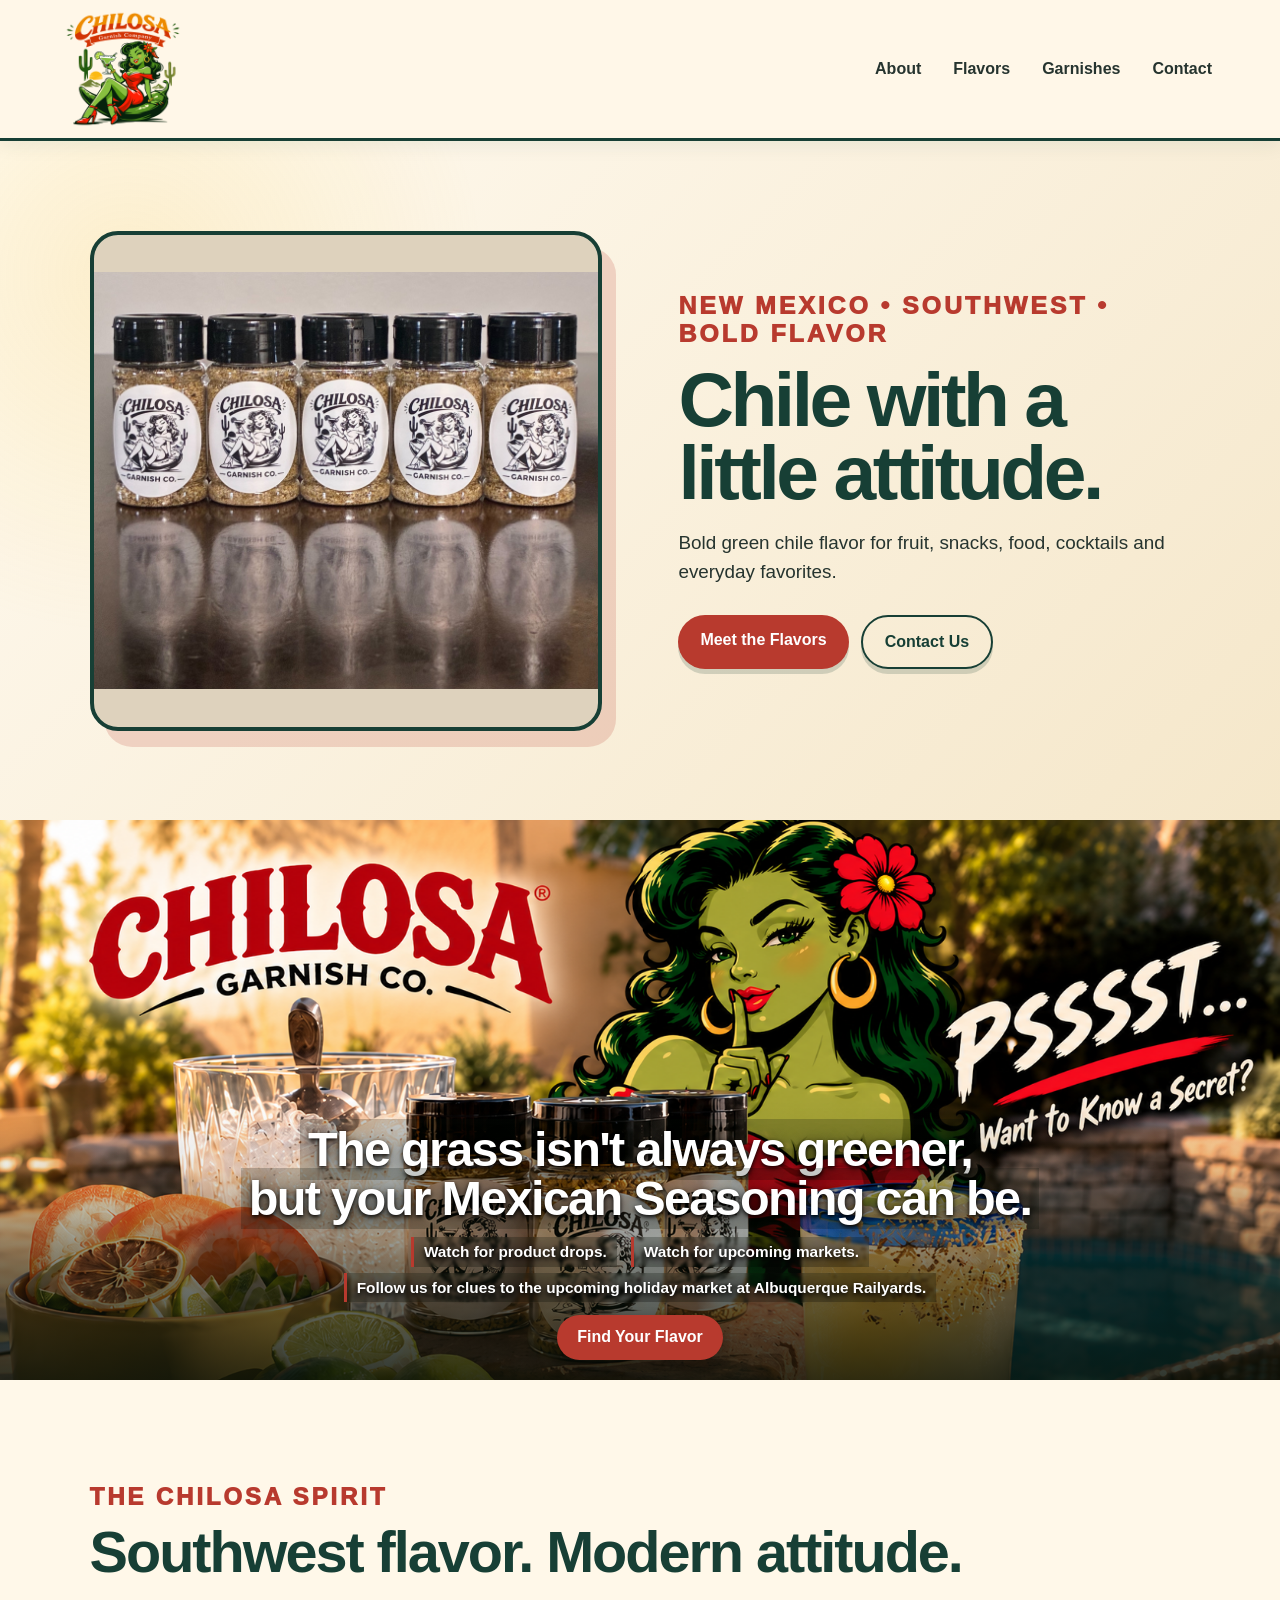
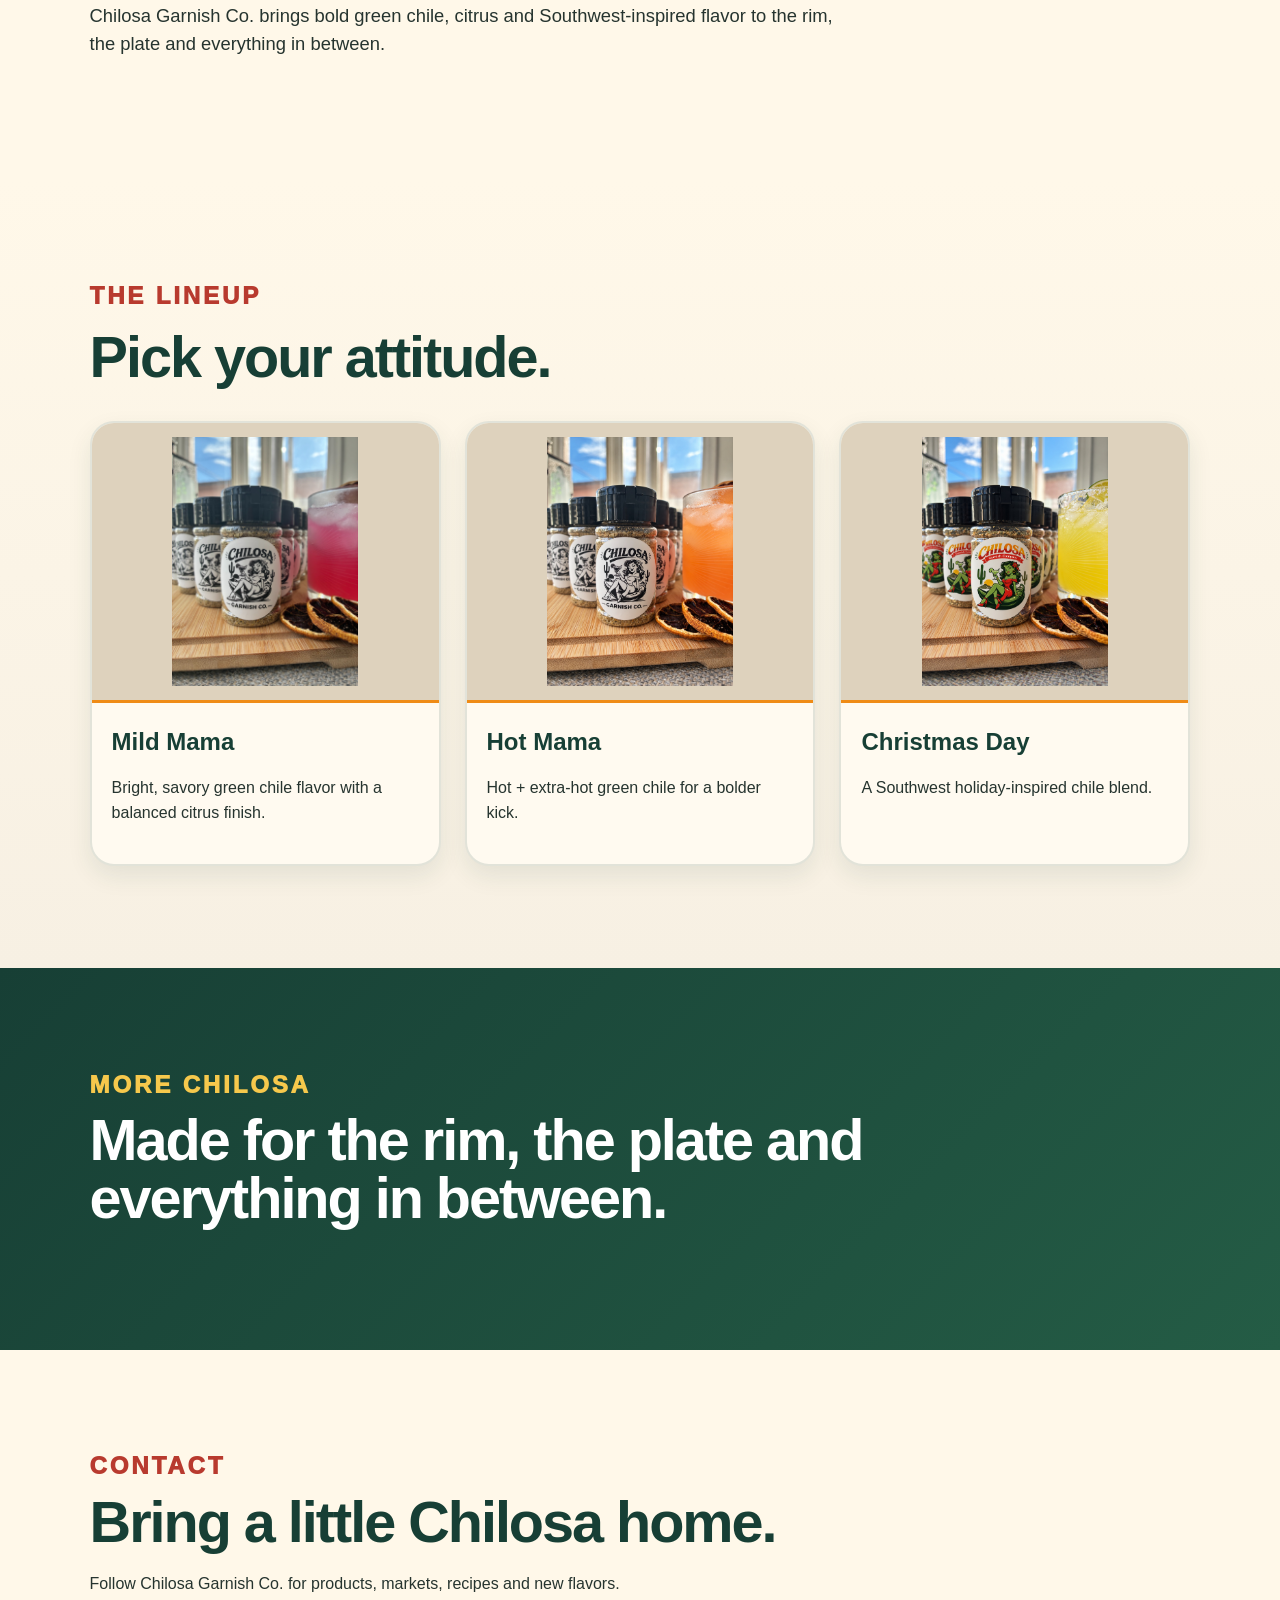
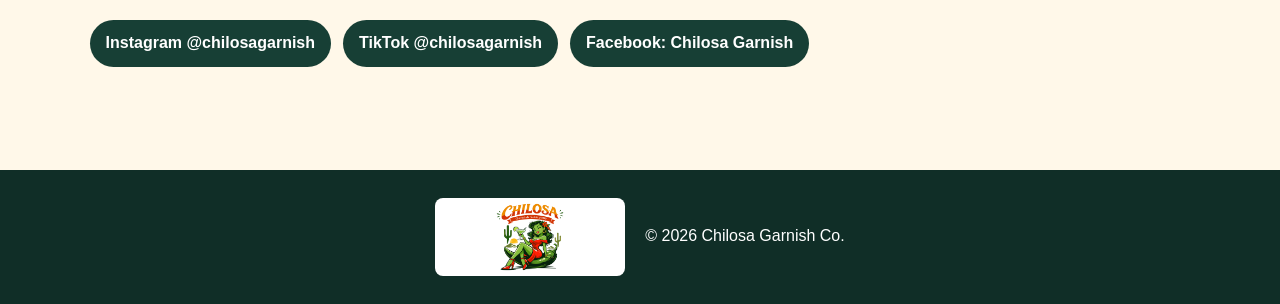
<file: index.html>
<!doctype html>
<html lang="en">
<head>
<meta charset="utf-8">
<meta name="viewport" content="width=device-width,initial-scale=1">
<meta name="theme-color" content="#173f35">
<title>Chilosa Garnish Co.</title>
<link rel="stylesheet" href="styles.css">
</head>
<body>

<header>
  <a class="logo" href="#top">
    <img src="images/chilosa-logo-header.png" alt="Chilosa Garnish Company logo">
  </a>
  <nav aria-label="Main navigation">
    <a href="#about">About</a>
    <a href="#flavors">Flavors</a>
    <a href="#garnishes">Garnishes</a>
    <a href="#contact">Contact</a>
  </nav>
</header>

<main id="top">

  <!-- HERO -->
  <section class="hero">
    <div class="hero-photo">
      <img src="images/chilosa-hero-product.jpg" alt="Chilosa Garnish Co. products">
    </div>
    <div class="hero-copy">
      <p class="eyebrow">NEW MEXICO • SOUTHWEST • BOLD FLAVOR</p>
      <h1>Chile with a little attitude.</h1>
      <p>Bold green chile flavor for fruit, snacks, food, cocktails and everyday favorites.</p>
      <div class="buttons">
        <a href="#flavors">Meet the Flavors</a>
        <a class="outline" href="#contact">Contact Us</a>
      </div>
    </div>
  </section>

  <!-- PERSONALITY / MYSTERY SECTION -->
  <section class="personality-section" id="personality" aria-label="Chilosa personality">
    <div class="personality-overlay">
      <div class="personality-content">
        <h2>The grass isn't always greener,<br>but your Mexican Seasoning can be.</h2>

        <div class="personality-clues">
          <h3>Watch for product drops.</h3>
          <h3>Watch for upcoming markets.</h3>
          <h3>Follow us for clues to the upcoming holiday market at Albuquerque Railyards.</h3>
        </div>

        <a class="personality-button"
           href="https://railyardsmarket.org/holiday-market.php"
           target="_blank"
           rel="noopener">
          Find Your Flavor
        </a>
      </div>
    </div>
  </section>

  <!-- ABOUT -->
  <section id="about">
    <p class="eyebrow">THE CHILOSA SPIRIT</p>
    <h2>Southwest flavor. Modern attitude.</h2>
    <p>Chilosa Garnish Co. brings bold green chile, citrus and Southwest-inspired flavor to the rim, the plate and everything in between.</p>
  </section>

  <!-- PRODUCTS -->
  <section id="flavors">
    <div class="section-kicker">
      <p class="eyebrow">THE LINEUP</p>
    </div>
    <h2>Pick your attitude.</h2>

    <div class="cards">
      <article>
        <div class="photo product-image">
          <img src="images/mild-mama.jpg" alt="Chilosa Mild Mama product">
        </div>
        <h3>Mild Mama</h3>
        <p>Bright, savory green chile flavor with a balanced citrus finish.</p>
      </article>

      <article>
        <div class="photo product-image">
          <img src="images/hot-mama.jpg" alt="Chilosa Hot Mama product">
        </div>
        <h3>Hot Mama</h3>
        <p>Hot + extra-hot green chile for a bolder kick.</p>
      </article>

      <article>
        <div class="photo product-image">
          <img src="images/christmas-day.jpg" alt="Chilosa Christmas Day product">
        </div>
        <h3>Christmas Day</h3>
        <p>A Southwest holiday-inspired chile blend.</p>
      </article>
    </div>
  </section>

  <!-- MORE CHILOSA -->
  <section id="garnishes" class="dark">
    <p class="eyebrow">MORE CHILOSA</p>
    <h2>Made for the rim, the plate and everything in between.</h2>
  </section>

  <!-- CONTACT -->
  <section id="contact" class="contact">
    <div>
      <p class="eyebrow">CONTACT</p>
      <h2>Bring a little Chilosa home.</h2>
      <p>Follow Chilosa Garnish Co. for products, markets, recipes and new flavors.</p>

      <div class="social">
        <a href="https://www.instagram.com/chilosagarnish" target="_blank" rel="noopener">Instagram @chilosagarnish</a>
        <a href="https://www.tiktok.com/@chilosagarnish" target="_blank" rel="noopener">TikTok @chilosagarnish</a>
        <a href="https://www.facebook.com/ChilosaGarnish" target="_blank" rel="noopener">Facebook: Chilosa Garnish</a>
      </div>
    </div>
  </section>

</main>

<footer>
  <img src="images/chilosa-logo-header.png" alt="Chilosa Garnish Co. logo">
  <span>© 2026 Chilosa Garnish Co.</span>
</footer>

</body>
</html>
</file>
<file: styles.css>
/* =========================================================
   CHILOSA GARNISH CO. — COMPLETE STYLES
   Desktop + tablet + phone responsive
   ========================================================= */

:root{
  --green:#173f35;
  --green-dark:#102e27;
  --red:#b83a2e;
  --orange:#ef8b16;
  --yellow:#f6c84c;
  --cream:#fff8e9;
  --paper:#f7f0e3;
  --ink:#26342f;
  --white:#fff;
}

*{box-sizing:border-box}

html{
  scroll-behavior:smooth;
  overflow-x:hidden;
}

body{
  margin:0;
  overflow-x:hidden;
  color:var(--ink);
  background:var(--paper);
  font-family:Arial,Helvetica,sans-serif;
  line-height:1.55;
}

img{
  max-width:100%;
}

a{
  color:inherit;
}

header{
  position:sticky;
  top:0;
  z-index:100;
  min-height:104px;
  display:flex;
  align-items:center;
  justify-content:space-between;
  gap:28px;
  padding:10px clamp(20px,5vw,72px);
  background:rgba(255,248,233,.96);
  border-bottom:3px solid var(--green);
  box-shadow:0 4px 18px rgba(23,63,53,.08);
}

header .logo{
  width:300px;
  height:118px;
  display:block;
  flex:0 0 300px;
}

header .logo img{
  width:100%;
  height:100%;
  display:block;
  object-fit:contain;
  object-position:left center;
}

nav{
  display:flex;
  align-items:center;
  justify-content:flex-end;
  flex-wrap:wrap;
  gap:8px 24px;
}

nav a{
  text-decoration:none;
  font-weight:800;
  padding:10px 4px;
  transition:.2s ease;
}

nav a:hover{
  color:var(--red);
  transform:translateY(-2px);
}

main{
  width:100%;
}

section{
  padding:clamp(60px,8vw,110px) clamp(20px,7vw,100px);
}

.eyebrow{
  margin:0 0 14px;
  color:var(--red);
  font-weight:950;
  font-size:1.5rem;
  line-height:1.15;
  letter-spacing:.12em;
}

h1,h2,h3{
  font-family:Arial,Helvetica,sans-serif;
}

h1{
  margin:.05em 0 .25em;
  color:var(--green);
  font-size:clamp(3rem,6vw,6.2rem);
  line-height:.95;
  letter-spacing:-.045em;
}

h2{
  margin:.1em 0 .35em;
  color:var(--green);
  font-size:clamp(2.3rem,4.5vw,4.5rem);
  line-height:1;
  letter-spacing:-.035em;
}

h3{
  color:var(--green);
}

p{
  max-width:760px;
}

/* HERO */
.hero{
  min-height:650px;
  display:grid;
  grid-template-columns:minmax(0,1fr) minmax(0,1fr);
  align-items:center;
  gap:clamp(35px,6vw,90px);
  padding-top:clamp(48px,7vw,90px);
  padding-bottom:clamp(48px,7vw,90px);
  background:
    radial-gradient(circle at 10% 20%,rgba(246,200,76,.2),transparent 28%),
    linear-gradient(135deg,#fffaf0,#f5e7ca);
}

.hero-photo{
  height:500px;
  display:flex;
  align-items:center;
  justify-content:center;
  overflow:hidden;
  border:4px solid var(--green);
  border-radius:28px;
  background:#ded2bd;
  transform:none;
  box-shadow:14px 16px 0 rgba(184,58,46,.18);
}

.hero-photo img{
  width:100%;
  height:100%;
  display:block;
  object-fit:contain;
  object-position:center;
}

.hero-copy .eyebrow{
  font-size:1.55rem;
}

.hero-copy>p:not(.eyebrow){
  font-size:1.18rem;
  max-width:620px;
}

.buttons{
  display:flex;
  flex-wrap:wrap;
  gap:12px;
  margin-top:28px;
}

.buttons a{
  display:inline-block;
  min-height:46px;
  padding:13px 22px;
  border-radius:999px;
  background:var(--red);
  color:#fff;
  text-decoration:none;
  font-weight:900;
  box-shadow:0 5px 0 rgba(23,63,53,.18);
  transition:.2s ease;
}

.buttons a:hover{
  transform:translateY(-3px);
}

.buttons a.outline{
  color:var(--green);
  background:transparent;
  border:2px solid var(--green);
}

/* PERSONALITY — WIDE IMAGE WITH FULL HEAD / LOGO VISIBLE */
.personality-section{
  position:relative;
  min-height:560px;
  height:560px;
  width:100%;
  padding:0;
  overflow:hidden;
  isolation:isolate;
  color:#fff;
  background:#151515 url("images/chilosa-personality-hero.png") center top / 100% auto no-repeat;
}

.personality-overlay{
  position:absolute;
  inset:0;
  display:flex;
  align-items:flex-end;
  background:
    linear-gradient(
      180deg,
      rgba(8,16,8,0) 0%,
      rgba(8,16,8,0) 50%,
      rgba(8,16,8,.08) 62%,
      rgba(8,16,8,.54) 80%,
      rgba(8,16,8,.84) 100%
    );
}

.personality-content{
  position:relative;
  z-index:2;
  width:min(1180px,94%);
  margin:0 auto;
  padding:18px 28px 20px;
  text-align:center;
}

.personality-content h2{
  display:inline;
  margin:0;
  padding:3px 8px 4px;
  color:#fff;
  font-size:clamp(1.9rem,3.8vw,3.55rem);
  line-height:1.02;
  letter-spacing:-.035em;
  text-shadow:0 2px 4px rgba(0,0,0,.95),0 4px 18px rgba(0,0,0,.72);
  background:rgba(8,16,8,.22);
  box-decoration-break:clone;
  -webkit-box-decoration-break:clone;
}

.personality-clues{
  width:min(1000px,100%);
  margin:13px auto;
  display:flex;
  justify-content:center;
  align-items:center;
  flex-wrap:wrap;
  gap:6px 14px;
}

.personality-clues h3{
  margin:0;
  padding:5px 10px;
  color:#fff;
  font-size:.96rem;
  line-height:1.28;
  font-weight:800;
  text-shadow:0 2px 4px rgba(0,0,0,.98),0 3px 12px rgba(0,0,0,.75);
  background:rgba(8,16,8,.25);
  border-left:3px solid var(--red);
  backdrop-filter:blur(1.5px);
}

.personality-button{
  display:inline-block;
  min-height:42px;
  padding:10px 20px;
  border-radius:999px;
  background:var(--red);
  color:#fff;
  text-decoration:none;
  font-weight:900;
  box-shadow:0 7px 20px rgba(0,0,0,.35);
  transition:.2s ease;
}

.personality-button:hover{transform:translateY(-2px);}

@media (max-width:900px){
  .personality-section{
    min-height:520px;
    height:520px;
    background-size:auto 520px;
    background-position:center top;
  }

  .personality-content{
    width:95%;
    padding:16px 20px 18px;
  }
}

@media (max-width:600px){
  .personality-section{
    min-height:500px;
    height:500px;
    background-size:auto 500px;
    background-position:center top;
  }

  .personality-overlay{
    background:
      linear-gradient(
        180deg,
        rgba(8,16,8,0) 0%,
        rgba(8,16,8,.02) 42%,
        rgba(8,16,8,.14) 57%,
        rgba(8,16,8,.66) 78%,
        rgba(8,16,8,.94) 100%
      );
  }

  .personality-content{
    width:94%;
    padding:14px 8px 17px;
  }

  .personality-content h2{
    font-size:clamp(1.72rem,8.5vw,2.65rem);
    line-height:1.02;
  }

  .personality-clues{
    display:grid;
    gap:5px;
    margin:11px auto;
  }

  .personality-clues h3{
    padding:5px 8px;
    font-size:.88rem;
    line-height:1.25;
  }

  .personality-button{
    min-height:42px;
    padding:10px 18px;
  }
}

@media (max-width:380px){
  .personality-section{
    min-height:480px;
    height:480px;
    background-size:auto 480px;
  }

  .personality-content h2{font-size:1.65rem;}
  .personality-clues h3{font-size:.84rem;}
}

/* ABOUT */
#about{
  background:var(--cream);
}

#about>p:not(.eyebrow){
  font-size:1.15rem;
}

/* PRODUCTS */
#flavors{
  background:linear-gradient(180deg,#fff8e9 0%,#f7f0e3 100%);
}

.section-kicker{
  display:flex;
  align-items:center;
}

.cards{
  display:grid;
  grid-template-columns:repeat(3,minmax(0,1fr));
  gap:24px;
  margin-top:34px;
}

.cards article{
  min-width:0;
  padding-bottom:22px;
  overflow:hidden;
  background:#fffaf0;
  border:2px solid rgba(23,63,53,.12);
  border-radius:24px;
  box-shadow:0 10px 24px rgba(23,63,53,.09);
  transition:.2s ease;
}

.cards article:hover{
  transform:translateY(-7px);
  box-shadow:0 18px 34px rgba(23,63,53,.14);
}

.cards article h3,
.cards article p{
  margin-left:20px;
  margin-right:20px;
}

.cards article h3{
  margin-top:20px;
  margin-bottom:7px;
  font-size:1.5rem;
}

.product-image{
  height:280px;
  padding:14px;
  overflow:hidden;
  display:flex;
  align-items:center;
  justify-content:center;
  background:#ded2bd;
  border-bottom:3px solid var(--orange);
}

.product-image img{
  width:100%;
  height:100%;
  display:block;
  object-fit:contain;
  object-position:center;
}

/* MORE CHILOSA */
.dark{
  position:relative;
  overflow:hidden;
  color:#fff;
  background:linear-gradient(135deg,var(--green),#245c45);
}

.dark .eyebrow{
  color:var(--yellow);
}

.dark h2{
  color:#fff;
  max-width:900px;
}

/* CONTACT */
.contact{
  background:var(--cream);
}

.social{
  display:flex;
  flex-wrap:wrap;
  gap:12px;
  margin-top:24px;
}

.social a{
  display:inline-block;
  min-height:44px;
  padding:11px 16px;
  border-radius:999px;
  background:var(--green);
  color:#fff;
  text-decoration:none;
  font-weight:800;
  transition:.2s ease;
}

.social a:hover{
  background:var(--red);
  transform:translateY(-2px);
}

/* FOOTER */
footer{
  display:flex;
  align-items:center;
  justify-content:center;
  flex-wrap:wrap;
  gap:20px;
  padding:28px 20px;
  background:var(--green-dark);
  color:#fff;
  text-align:center;
}

footer img{
  width:190px;
  height:78px;
  display:block;
  object-fit:contain;
  background:#fff;
  border-radius:8px;
  padding:4px;
}

/* TABLET */
@media (max-width:900px){
  header{
    min-height:auto;
    padding:10px 20px;
    gap:15px;
  }

  header .logo{
    width:230px;
    height:92px;
    flex-basis:230px;
  }

  nav{
    gap:4px 12px;
  }

  nav a{
    font-size:.92rem;
  }

  .hero{
    grid-template-columns:1fr;
    min-height:auto;
  }

  .hero-photo{
    height:430px;
    max-width:760px;
    width:100%;
    margin:auto;
  }

  .hero-copy{
    max-width:760px;
    margin:auto;
  }

  .cards{
    grid-template-columns:repeat(2,minmax(0,1fr));
  }

  .personality-section,
  .personality-overlay{
    min-height:680px;
  }

  .personality-content{
    margin-left:6vw;
  }
}

/* PHONE */
@media (max-width:600px){
  header{
    position:relative;
    flex-direction:column;
    align-items:center;
    padding:8px 14px 12px;
  }

  header .logo{
    width:220px;
    height:86px;
    flex-basis:auto;
  }

  nav{
    width:100%;
    justify-content:center;
    gap:2px 10px;
  }

  nav a{
    min-height:44px;
    display:flex;
    align-items:center;
    font-size:.86rem;
  }

  section{
    padding:52px 20px;
  }

  .eyebrow{
    font-size:1.15rem;
  }

  .hero{
    padding:38px 20px 48px;
    gap:30px;
    background:
      radial-gradient(circle at 10% 20%,rgba(246,200,76,.2),transparent 32%),
      linear-gradient(135deg,#fffaf0,#f5e7ca);
  }

  .hero-photo{
    height:330px;
    border-radius:20px;
    box-shadow:8px 9px 0 rgba(184,58,46,.18);
  }

  h1{
    font-size:clamp(2.45rem,12vw,3.5rem);
  }

  h2{
    font-size:clamp(2rem,10vw,3rem);
  }

  .hero-copy .eyebrow{
    font-size:1.12rem;
  }

  .hero-copy>p:not(.eyebrow){
    font-size:1.03rem;
  }

  .buttons{
    display:grid;
    grid-template-columns:1fr;
  }

  .buttons a{
    width:100%;
    text-align:center;
  }

  .personality-section{
    min-height:0;
    background-position:center top;
  }

  .personality-overlay{
    min-height:0;
    align-items:flex-end;
    background:
      linear-gradient(180deg,
        rgba(8,16,8,.10) 0%,
        rgba(8,16,8,.34) 28%,
        rgba(8,16,8,.88) 65%,
        rgba(8,16,8,.98) 100%);
  }

  .personality-content{
    width:min(91%,560px);
    margin:0 auto;
    padding:44px 0 48px;
  }

  .personality-kicker{
    font-size:.74rem;
    letter-spacing:.12em;
  }

  .personality-content h2{
    font-size:clamp(2rem,10.5vw,3.2rem);
  }

  .personality-lead{
    font-size:1rem;
  }

  .clue{
    grid-template-columns:42px 1fr;
    gap:10px;
    padding:13px 14px;
  }

  .clue h3{
    font-size:1rem;
  }

  .clue p{
    font-size:.93rem;
  }

  .personality-button{
    width:100%;
    text-align:center;
  }

  .cards{
    grid-template-columns:1fr;
    gap:20px;
  }

  .product-image{
    height:auto;
    min-height:260px;
  }

  .social{
    display:grid;
    grid-template-columns:1fr;
  }

  .social a{
    text-align:center;
  }

  footer{
    flex-direction:column;
  }

  footer img{
    width:155px;
    height:66px;
  }
}

/* VERY SMALL PHONES */
@media (max-width:380px){
  header .logo{
    width:185px;
    height:74px;
  }

  nav{
    gap:0 7px;
  }

  nav a{
    font-size:.78rem;
  }

  .hero-photo{
    height:285px;
  }

  h1{
    font-size:2.2rem;
  }
}
</file>
